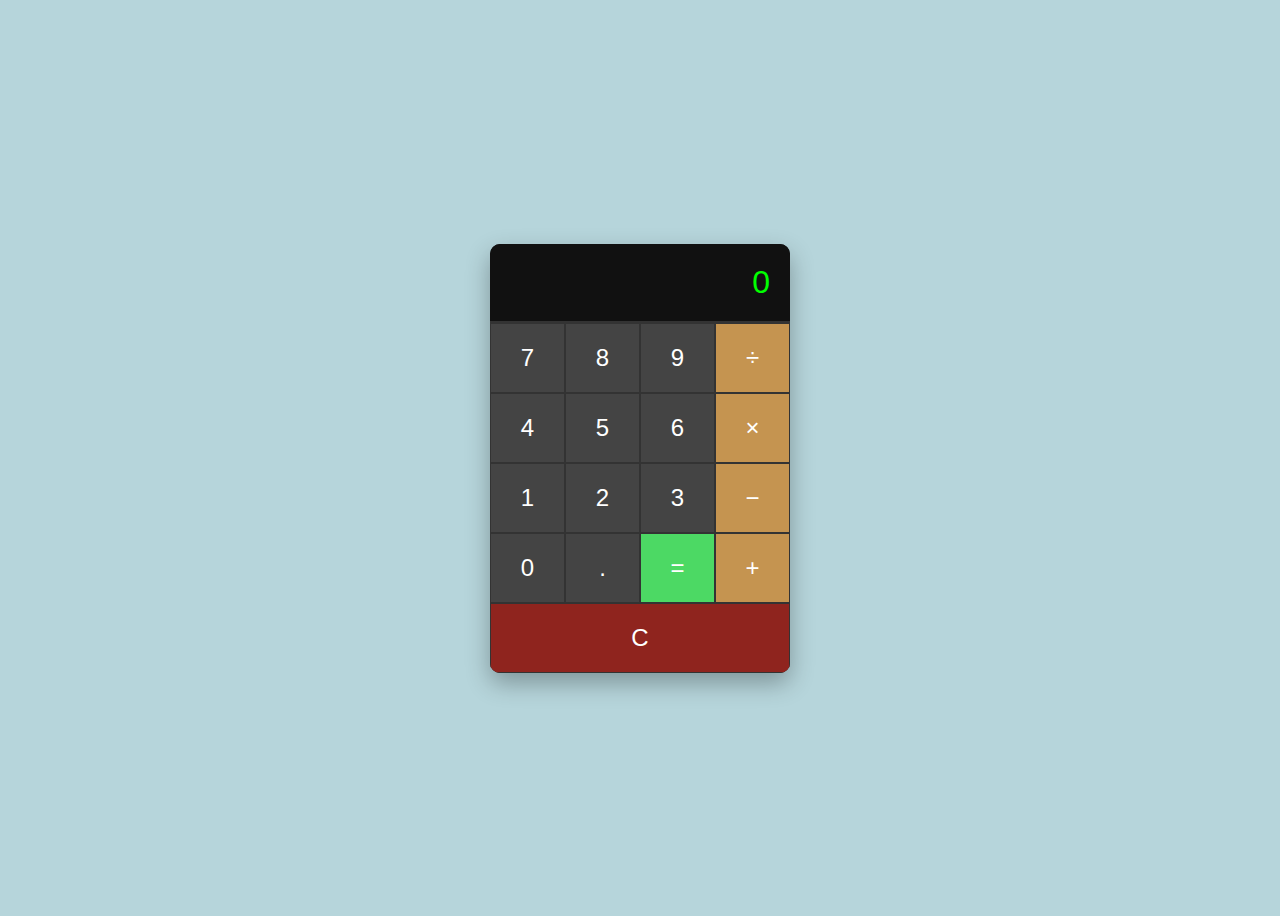
<file: calculator/index.html>
<!DOCTYPE html>
<html lang="en">
<head>
  <meta charset="UTF-8" />
  <meta name="viewport" content="width=device-width, initial-scale=1.0" />
  <title>Basic Calculator</title>
  <link rel="stylesheet" href="style.css" />
</head>
<body>
  <div class="calculator">
    <div class="display" id="display">0</div>
    <div class="buttons">
      <button class="btn" data-value="7">7</button>
      <button class="btn" data-value="8">8</button>
      <button class="btn" data-value="9">9</button>
      <button class="btn operator" data-value="/">÷</button>

      <button class="btn" data-value="4">4</button>
      <button class="btn" data-value="5">5</button>
      <button class="btn" data-value="6">6</button>
      <button class="btn operator" data-value="*">×</button>

      <button class="btn" data-value="1">1</button>
      <button class="btn" data-value="2">2</button>
      <button class="btn" data-value="3">3</button>
      <button class="btn operator" data-value="-">−</button>

      <button class="btn" data-value="0">0</button>
      <button class="btn" data-value=".">.</button>
      <button class="btn equal" data-value="=">=</button>
      <button class="btn operator" data-value="+">+</button>

      <button class="btn clear" data-value="C">C</button>
    </div>
  </div>

  <script src="script.js"></script>
</body>
</html>
</file>
<file: calculator/style.css>
body {
  background: #b6d5db;
  font-family: Arial, sans-serif;
  display: flex;
  justify-content: center;
  align-items: center;
  height: 100vh;
}

.calculator {
  background: #222;
  border-radius: 10px;
  overflow: hidden;
  box-shadow: 0 10px 25px rgba(0, 0, 0, 0.3);
  width: 300px;
}

.display {
  background: #111;
  color: #0f0;
  font-size: 2em;
  padding: 20px;
  text-align: right;
  border-bottom: 2px solid #333;
  overflow-x: auto;
}

.buttons {
  display: grid;
  grid-template-columns: repeat(4, 1fr);
}

.btn {
  font-size: 1.5em;
  padding: 20px;
  border: 1px solid #333;
  background: #444;
  color: white;
  cursor: pointer;
  transition: background 0.2s;
}

.btn:hover {
  background: #555;
}

.operator {
  background: #c59450;
}

.operator:hover {
  background: #e08600;
}

.equal {
  background: #4cd964;
  grid-column: span 1;
}

.equal:hover {
  background: #3dbf58;
}

.clear {
  background: #8f241e;
  color: white;
  grid-column: span 4;
}

.clear:hover {
  background: #e52d22;
}
</file>
